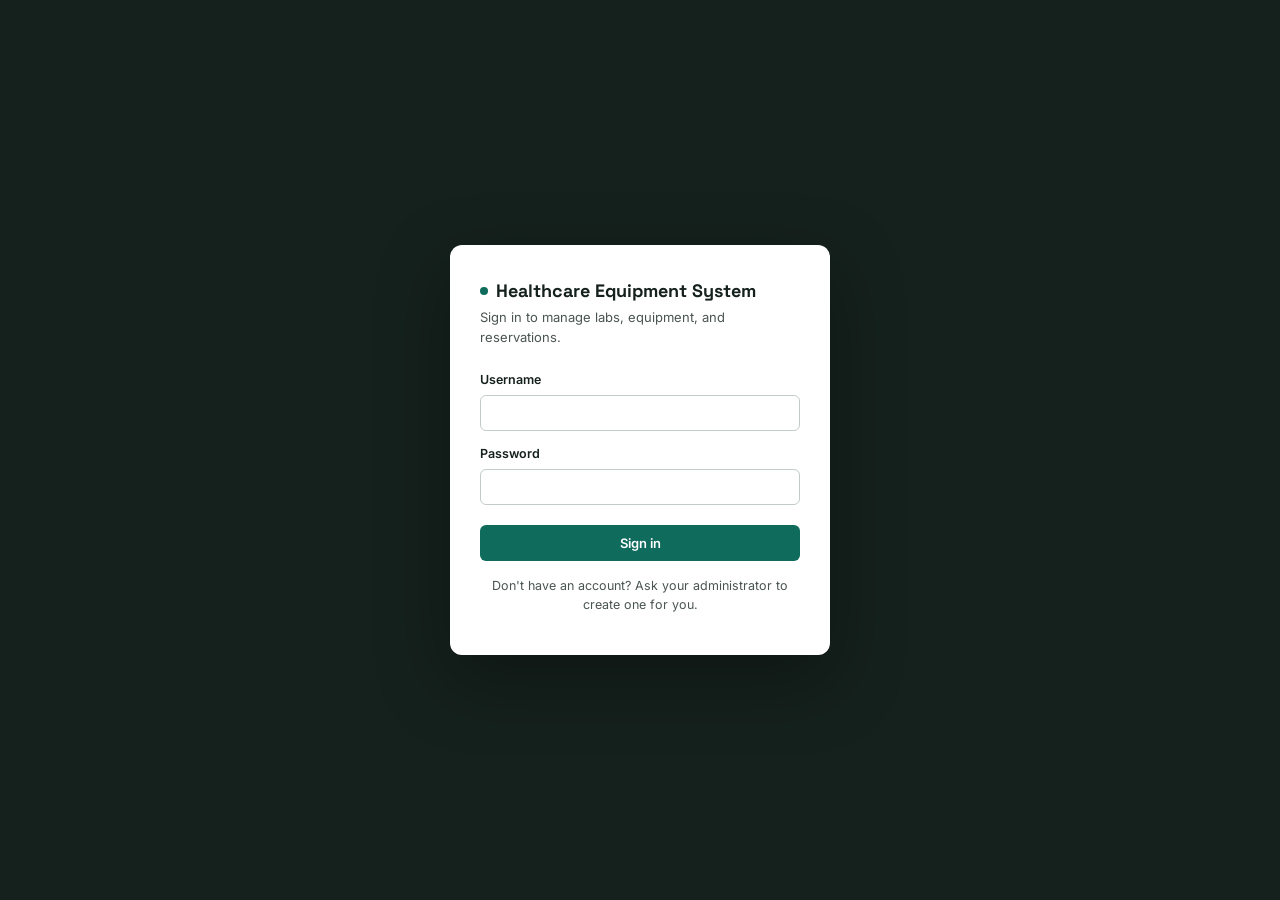
<file: updatedfrontend/index.html>
<!DOCTYPE html>
<html lang="en">
<head>
<meta charset="UTF-8" />
<meta name="viewport" content="width=device-width, initial-scale=1.0" />
<title>Dashboard · Healthcare Equipment System</title>
<link rel="stylesheet" href="css/styles.css" />
</head>
<body data-page="dashboard">
  <div class="shell">
    <aside class="sidebar" id="sidebar"></aside>
    <main class="main">
      <div class="page-head">
        <div>
          <div class="eyebrow">Overview</div>
          <h1>Dashboard</h1>
          <p>Live status across labs, equipment, and maintenance.</p>
        </div>
        <button class="btn btn-secondary" id="refreshBtn">↻ Refresh</button>
      </div>

      <div class="stat-grid">
        <div class="stat-tile">
          <div class="label"><span class="led led-ok"></span>Available Equipment</div>
          <div class="value" id="statAvailable">—</div>
        </div>
        <div class="stat-tile">
          <div class="label"><span class="led led-warn"></span>Reserved Equipment</div>
          <div class="value" id="statReserved">—</div>
        </div>
        <div class="stat-tile">
          <div class="label"><span class="led led-danger"></span>Under Maintenance</div>
          <div class="value" id="statMaintenance">—</div>
        </div>
      </div>

      <div class="panel">
        <div class="panel-head"><h2>Equipment per Laboratory</h2></div>
        <div class="table-wrap">
          <table class="data" id="tblEquipmentPerLab">
            <thead><tr><th>Laboratory</th><th>Equipment Count</th></tr></thead>
            <tbody><tr class="loading-row"><td colspan="2">Loading…</td></tr></tbody>
          </table>
        </div>
      </div>

      <div class="panel">
        <div class="panel-head"><h2>Reservations per Laboratory</h2></div>
        <div class="table-wrap">
          <table class="data" id="tblReservationsPerLab">
            <thead><tr><th>Laboratory</th><th>Reservation Count</th></tr></thead>
            <tbody><tr class="loading-row"><td colspan="2">Loading…</td></tr></tbody>
          </table>
        </div>
      </div>

  <script src="js/app.js"></script>
</body>
</html>
</file>
<file: updatedfrontend/css/styles.css>
/* ============================================================
   Healthcare Equipment System — shared design system
   Concept: "instrumentation panel" — status LEDs, asset tags,
   monospace data readouts, quiet clinical surface.
   ============================================================ */

   @import url('https://fonts.googleapis.com/css2?family=Space+Grotesk:wght@500;600;700&family=Inter:wght@400;500;600&family=IBM+Plex+Mono:wght@400;500&display=swap');

   :root {
     --bg: #F2F4F3;
     --surface: #FFFFFF;
     --surface-raised: #FBFCFB;
     --ink: #15211D;
     --ink-soft: #4A5550;
     --border: #DCE3DF;
     --border-strong: #C3CCC7;
   
     --brand: #0F6B5C;
     --brand-dark: #0B4E43;
     --brand-tint: #E4EFEC;
   
     --ok: #1E8E5A;
     --ok-tint: #E4F3EA;
     --warn: #B9800F;
     --warn-tint: #FBF1DD;
     --danger: #C1443C;
     --danger-tint: #FBE7E5;
     --neutral: #7B8580;
     --neutral-tint: #EBEEEC;
   
     --font-display: 'Space Grotesk', sans-serif;
     --font-body: 'Inter', sans-serif;
     --font-mono: 'IBM Plex Mono', monospace;
   
     --sidebar-w: 232px;
     --radius: 8px;
     --shadow: 0 1px 2px rgba(21,33,29,0.06), 0 4px 16px rgba(21,33,29,0.05);
   }
   
   * { box-sizing: border-box; }
   
   html { -webkit-font-smoothing: antialiased; }
   
   body {
     margin: 0;
     background: var(--bg);
     color: var(--ink);
     font-family: var(--font-body);
     font-size: 14px;
     line-height: 1.5;
   }
   
   a { color: inherit; }
   
   :focus-visible {
     outline: 2px solid var(--brand);
     outline-offset: 2px;
   }
   
   /* ---------- Layout shell ---------- */
   .shell {
     display: flex;
     min-height: 100vh;
   }
   
   .sidebar {
     width: var(--sidebar-w);
     flex-shrink: 0;
     background: var(--ink);
     color: #E7ECE9;
     padding: 24px 16px;
     position: fixed;
     top: 0; left: 0; bottom: 0;
     display: flex;
     flex-direction: column;
   }
   
   .sidebar-brand {
     font-family: var(--font-display);
     font-weight: 700;
     font-size: 16px;
     letter-spacing: 0.01em;
     color: #fff;
     padding: 4px 10px 20px;
     border-bottom: 1px solid rgba(255,255,255,0.1);
     margin-bottom: 16px;
   }
   
   .sidebar-brand span {
     display: block;
     font-family: var(--font-mono);
     font-size: 11px;
     font-weight: 400;
     color: #8FA69C;
     margin-top: 4px;
     letter-spacing: 0.04em;
   }
   
   .nav-link {
     display: flex;
     align-items: center;
     gap: 10px;
     padding: 10px 12px;
     border-radius: 6px;
     color: #C3D0CA;
     text-decoration: none;
     font-size: 13.5px;
     font-weight: 500;
     margin-bottom: 2px;
     transition: background 0.12s ease, color 0.12s ease;
   }
   
   .nav-link .dot {
     width: 6px; height: 6px;
     border-radius: 1px;
     background: #4C5C55;
     flex-shrink: 0;
   }
   
   .nav-link:hover { background: rgba(255,255,255,0.06); color: #fff; }
   
   .nav-link.active {
     background: var(--brand);
     color: #fff;
   }
   .nav-link.active .dot { background: #fff; }
   
   .sidebar-foot {
     margin-top: auto;
     padding: 12px;
     font-family: var(--font-mono);
     font-size: 10.5px;
     color: #62766D;
     border-top: 1px solid rgba(255,255,255,0.08);
   }
   
   .main {
     margin-left: var(--sidebar-w);
     flex: 1;
     padding: 32px 40px 64px;
     max-width: 1180px;
   }
   
   .page-head {
     display: flex;
     align-items: flex-end;
     justify-content: space-between;
     margin-bottom: 24px;
     gap: 16px;
     flex-wrap: wrap;
   }
   
   .page-head h1 {
     font-family: var(--font-display);
     font-size: 24px;
     font-weight: 700;
     margin: 0 0 4px;
   }
   
   .page-head .eyebrow {
     font-family: var(--font-mono);
     font-size: 11px;
     text-transform: uppercase;
     letter-spacing: 0.08em;
     color: var(--brand);
     margin-bottom: 6px;
   }
   
   .page-head p {
     margin: 0;
     color: var(--ink-soft);
     font-size: 13.5px;
   }
   
   /* ---------- Buttons ---------- */
   .btn {
     display: inline-flex;
     align-items: center;
     gap: 6px;
     font-family: var(--font-body);
     font-weight: 600;
     font-size: 13px;
     padding: 9px 16px;
     border-radius: 6px;
     border: 1px solid transparent;
     cursor: pointer;
     transition: all 0.12s ease;
     white-space: nowrap;
   }
   .btn-primary { background: var(--brand); color: #fff; }
   .btn-primary:hover { background: var(--brand-dark); }
   .btn-secondary { background: var(--surface); color: var(--ink); border-color: var(--border-strong); }
   .btn-secondary:hover { border-color: var(--brand); color: var(--brand); }
   .btn-danger { background: var(--surface); color: var(--danger); border-color: #EBC5C1; }
   .btn-danger:hover { background: var(--danger-tint); }
   .btn-sm { padding: 6px 11px; font-size: 12px; }
   .btn:disabled { opacity: 0.5; cursor: not-allowed; }
   
   /* ---------- Cards / stat tiles ---------- */
   .stat-grid {
     display: grid;
     grid-template-columns: repeat(auto-fit, minmax(160px, 1fr));
     gap: 14px;
     margin-bottom: 28px;
   }
   
   .stat-tile {
     background: var(--surface);
     border: 1px solid var(--border);
     border-radius: var(--radius);
     padding: 16px 18px;
     box-shadow: var(--shadow);
   }
   
   .stat-tile .label {
     font-family: var(--font-mono);
     font-size: 10.5px;
     text-transform: uppercase;
     letter-spacing: 0.06em;
     color: var(--ink-soft);
     display: flex;
     align-items: center;
     gap: 6px;
     margin-bottom: 8px;
   }
   
   .stat-tile .value {
     font-family: var(--font-display);
     font-size: 28px;
     font-weight: 700;
   }
   
   .led {
     width: 7px; height: 7px;
     border-radius: 50%;
     flex-shrink: 0;
     box-shadow: 0 0 0 3px transparent;
   }
   .led-ok { background: var(--ok); }
   .led-warn { background: var(--warn); }
   .led-danger { background: var(--danger); }
   .led-neutral { background: var(--neutral); }
   .led-brand { background: var(--brand); }
   
   .panel {
     background: var(--surface);
     border: 1px solid var(--border);
     border-radius: var(--radius);
     box-shadow: var(--shadow);
     margin-bottom: 24px;
   }
   
   .panel-head {
     padding: 16px 20px;
     border-bottom: 1px solid var(--border);
     display: flex;
     align-items: center;
     justify-content: space-between;
     gap: 12px;
     flex-wrap: wrap;
   }
   
   .panel-head h2 {
     font-family: var(--font-display);
     font-size: 15px;
     margin: 0;
   }
   
   .panel-body { padding: 18px 20px; }
   
   /* ---------- Tables ---------- */
   .table-wrap { overflow-x: auto; }
   
   table.data {
     width: 100%;
     border-collapse: collapse;
     font-size: 13px;
   }
   
   table.data th {
     text-align: left;
     font-family: var(--font-mono);
     font-size: 10.5px;
     text-transform: uppercase;
     letter-spacing: 0.05em;
     color: var(--ink-soft);
     font-weight: 500;
     padding: 10px 20px;
     border-bottom: 1px solid var(--border);
     background: var(--surface-raised);
     white-space: nowrap;
   }
   
   table.data td {
     padding: 12px 20px;
     border-bottom: 1px solid var(--border);
     vertical-align: middle;
   }
   
   table.data tr:last-child td { border-bottom: none; }
   table.data tr:hover td { background: var(--surface-raised); }
   
   .cell-mono { font-family: var(--font-mono); font-size: 12.5px; color: var(--ink-soft); }
   .td-actions { white-space: nowrap; }
   .cell-actions { display: flex; gap: 6px; justify-content: flex-end; min-height: 1px; }
   
   .empty-row td {
     text-align: center;
     padding: 40px 20px;
     color: var(--ink-soft);
   }
   
   .loading-row td {
     text-align: center;
     padding: 30px 20px;
     color: var(--ink-soft);
     font-family: var(--font-mono);
     font-size: 12px;
   }
   
   /* ---------- Status chips (signature element) ---------- */
   .chip {
     display: inline-flex;
     align-items: center;
     gap: 6px;
     padding: 4px 9px 4px 7px;
     border-radius: 4px;
     font-family: var(--font-mono);
     font-size: 11px;
     font-weight: 500;
     letter-spacing: 0.02em;
     text-transform: uppercase;
     border: 1px solid transparent;
   }
   .chip .led { box-shadow: none; }
   .chip-ok { background: var(--ok-tint); color: #146341; border-color: #C7E6D3; }
   .chip-warn { background: var(--warn-tint); color: #8A5F0B; border-color: #F0DBAA; }
   .chip-danger { background: var(--danger-tint); color: #8E322B; border-color: #F0C3BF; }
   .chip-neutral { background: var(--neutral-tint); color: #565F5A; border-color: #D5DAD7; }
   .chip-brand { background: var(--brand-tint); color: var(--brand-dark); border-color: #C3DED7; }
   
   /* ---------- Forms / modal ---------- */
   .field { margin-bottom: 14px; }
   .field label {
     display: block;
     font-size: 12.5px;
     font-weight: 600;
     margin-bottom: 5px;
     color: var(--ink);
   }
   .field input, .field select, .field textarea {
     width: 100%;
     padding: 9px 11px;
     border-radius: 6px;
     border: 1px solid var(--border-strong);
     font-family: var(--font-body);
     font-size: 13.5px;
     background: var(--surface);
     color: var(--ink);
   }
   .field input:focus, .field select:focus, .field textarea:focus {
     outline: 2px solid var(--brand);
     outline-offset: -1px;
     border-color: var(--brand);
   }
   .field-row { display: grid; grid-template-columns: 1fr 1fr; gap: 12px; }
   .field-hint { font-size: 11.5px; color: var(--ink-soft); margin-top: 4px; }
   
   .modal-overlay {
     position: fixed; inset: 0;
     background: rgba(21,33,29,0.45);
     display: none;
     align-items: flex-start;
     justify-content: center;
     padding: 60px 20px;
     z-index: 100;
     overflow-y: auto;
   }
   .modal-overlay.open { display: flex; }
   
   .modal {
     background: var(--surface);
     border-radius: 10px;
     width: 100%;
     max-width: 460px;
     box-shadow: 0 20px 60px rgba(0,0,0,0.25);
     overflow: hidden;
   }
   .modal-head {
     padding: 18px 22px;
     border-bottom: 1px solid var(--border);
     display: flex;
     align-items: center;
     justify-content: space-between;
   }
   .modal-head h3 { margin: 0; font-family: var(--font-display); font-size: 16px; }
   .modal-close {
     background: none; border: none; cursor: pointer;
     font-size: 18px; color: var(--ink-soft); line-height: 1;
     padding: 4px;
   }
   .modal-body { padding: 20px 22px; }
   .modal-foot {
     padding: 14px 22px;
     border-top: 1px solid var(--border);
     display: flex;
     justify-content: flex-end;
     gap: 8px;
   }
   
   /* ---------- Toolbar / filters ---------- */
   .toolbar {
     display: flex;
     gap: 10px;
     flex-wrap: wrap;
     align-items: center;
     margin-bottom: 16px;
   }
   .toolbar input, .toolbar select {
     padding: 8px 11px;
     border-radius: 6px;
     border: 1px solid var(--border-strong);
     font-size: 13px;
     font-family: var(--font-body);
     background: var(--surface);
   }
   .toolbar .spacer { flex: 1; }
   
   /* ---------- Toast ---------- */
   #toast {
     position: fixed;
     bottom: 24px;
     right: 24px;
     z-index: 200;
     display: flex;
     flex-direction: column;
     gap: 8px;
   }
   .toast-item {
     background: var(--ink);
     color: #fff;
     padding: 12px 16px;
     border-radius: 7px;
     font-size: 13px;
     box-shadow: 0 8px 24px rgba(0,0,0,0.25);
     min-width: 220px;
     border-left: 3px solid var(--brand);
     animation: slideIn 0.18s ease;
   }
   .toast-item.error { border-left-color: var(--danger); }
   @keyframes slideIn {
     from { transform: translateY(8px); opacity: 0; }
     to { transform: translateY(0); opacity: 1; }
   }
   
   /* ---------- Misc ---------- */
   .muted { color: var(--ink-soft); }
   .section-note {
     font-family: var(--font-mono);
     font-size: 11.5px;
     color: var(--ink-soft);
     background: var(--surface-raised);
     border: 1px dashed var(--border-strong);
     padding: 10px 14px;
     border-radius: 6px;
     margin-bottom: 18px;
   }
   
   .sidebar-logout {
     width: 100%;
     background: transparent;
     border: 1px solid rgba(255,255,255,0.15);
     color: #C3D0CA;
     padding: 8px 10px;
     border-radius: 6px;
     font-size: 12px;
     font-family: var(--font-body);
     font-weight: 500;
     cursor: pointer;
     text-align: left;
   }
   .sidebar-logout:hover {
     background: rgba(255,255,255,0.08);
     color: #fff;
     border-color: rgba(255,255,255,0.3);
   }
   
   @media (max-width: 880px) {
     .sidebar { display: none; }
     .main { margin-left: 0; padding: 20px; }
   }
   
   /* ---------- Standalone login page ---------- */
   .login-shell {
     min-height: 100vh;
     display: flex;
     align-items: center;
     justify-content: center;
     background: var(--ink);
     padding: 20px;
   }
   
   .login-card {
     width: 100%;
     max-width: 380px;
     background: var(--surface);
     border-radius: 12px;
     box-shadow: 0 24px 70px rgba(0,0,0,0.35);
     padding: 32px 30px 28px;
   }
   
   .login-brand {
     font-family: var(--font-display);
     font-weight: 700;
     font-size: 18px;
     display: flex;
     align-items: center;
     gap: 8px;
     margin-bottom: 4px;
   }
   
   .login-brand .led { width: 8px; height: 8px; }
   
   .login-sub {
     color: var(--ink-soft);
     font-size: 13px;
     margin: 0 0 24px;
   }
   
   .login-footnote {
     margin-top: 18px;
     font-family: var(--font-mono);
     font-size: 11px;
     color: var(--ink-soft);
     background: var(--surface-raised);
     border: 1px dashed var(--border-strong);
     padding: 9px 12px;
     border-radius: 6px;
   }
   /* Ensure table action cells don't squish or push buttons off-screen */
   table.data td.td-actions {
     white-space: nowrap;
     min-width: 140px;
   }
</file>
